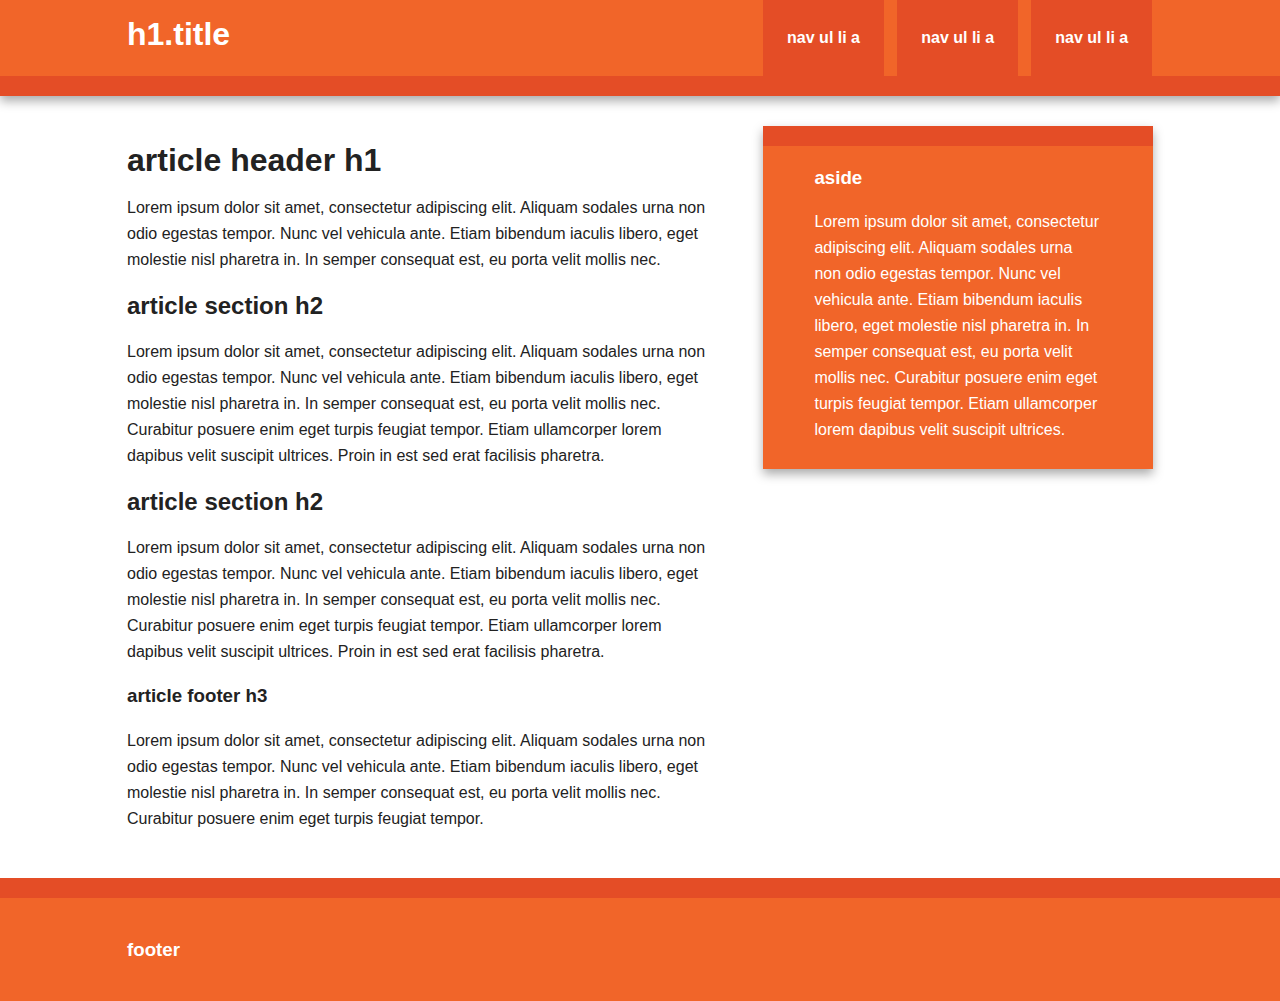
<file: index.html>
<!doctype html>
<!--[if lt IE 7]>      <html class="no-js lt-ie9 lt-ie8 lt-ie7" lang=""> <![endif]-->
<!--[if IE 7]>         <html class="no-js lt-ie9 lt-ie8" lang=""> <![endif]-->
<!--[if IE 8]>         <html class="no-js lt-ie9" lang=""> <![endif]-->
<!--[if gt IE 8]><!--> <html class="no-js" lang=""> <!--<![endif]-->
    <head>
        <meta charset="utf-8">
        <meta http-equiv="X-UA-Compatible" content="IE=edge,chrome=1">
        <title></title>
        <meta name="description" content="">
        <meta name="viewport" content="width=device-width, initial-scale=1">
        <link rel="apple-touch-icon" href="apple-touch-icon.png">

        <link rel="stylesheet" href="css/normalize.min.css">
        <link rel="stylesheet" href="css/main.css">

        <script src="js/vendor/modernizr-2.8.3-respond-1.4.2.min.js"></script>
    </head>
    <body>
        <!--[if lt IE 8]>
            <p class="browserupgrade">You are using an <strong>outdated</strong> browser. Please <a href="http://browsehappy.com/">upgrade your browser</a> to improve your experience.</p>
        <![endif]-->

        <div class="header-container">
            <header class="wrapper clearfix">
                <h1 class="title">h1.title</h1>
                <nav>
                    <ul>
                        <li><a href="#">nav ul li a</a></li>
                        <li><a href="#">nav ul li a</a></li>
                        <li><a href="#">nav ul li a</a></li>
                    </ul>
                </nav>
            </header>
        </div>

        <div class="main-container">
            <div class="main wrapper clearfix">

                <article>
                    <header>
                        <h1>article header h1</h1>
                        <p>Lorem ipsum dolor sit amet, consectetur adipiscing elit. Aliquam sodales urna non odio egestas tempor. Nunc vel vehicula ante. Etiam bibendum iaculis libero, eget molestie nisl pharetra in. In semper consequat est, eu porta velit mollis nec.</p>
                    </header>
                    <section>
                        <h2>article section h2</h2>
                        <p>Lorem ipsum dolor sit amet, consectetur adipiscing elit. Aliquam sodales urna non odio egestas tempor. Nunc vel vehicula ante. Etiam bibendum iaculis libero, eget molestie nisl pharetra in. In semper consequat est, eu porta velit mollis nec. Curabitur posuere enim eget turpis feugiat tempor. Etiam ullamcorper lorem dapibus velit suscipit ultrices. Proin in est sed erat facilisis pharetra.</p>
                    </section>
                    <section>
                        <h2>article section h2</h2>
                        <p>Lorem ipsum dolor sit amet, consectetur adipiscing elit. Aliquam sodales urna non odio egestas tempor. Nunc vel vehicula ante. Etiam bibendum iaculis libero, eget molestie nisl pharetra in. In semper consequat est, eu porta velit mollis nec. Curabitur posuere enim eget turpis feugiat tempor. Etiam ullamcorper lorem dapibus velit suscipit ultrices. Proin in est sed erat facilisis pharetra.</p>
                    </section>
                    <footer>
                        <h3>article footer h3</h3>
                        <p>Lorem ipsum dolor sit amet, consectetur adipiscing elit. Aliquam sodales urna non odio egestas tempor. Nunc vel vehicula ante. Etiam bibendum iaculis libero, eget molestie nisl pharetra in. In semper consequat est, eu porta velit mollis nec. Curabitur posuere enim eget turpis feugiat tempor.</p>
                    </footer>
                </article>

                <aside>
                    <h3>aside</h3>
                    <p>Lorem ipsum dolor sit amet, consectetur adipiscing elit. Aliquam sodales urna non odio egestas tempor. Nunc vel vehicula ante. Etiam bibendum iaculis libero, eget molestie nisl pharetra in. In semper consequat est, eu porta velit mollis nec. Curabitur posuere enim eget turpis feugiat tempor. Etiam ullamcorper lorem dapibus velit suscipit ultrices.</p>
                </aside>

            </div> <!-- #main -->
        </div> <!-- #main-container -->

        <div class="footer-container">
            <footer class="wrapper">
                <h3>footer</h3>
            </footer>
        </div>

        <script src="js/main.js"></script>

        <!-- Google Analytics: change UA-XXXXX-X to be your site's ID. -->
        <script>
            (function(b,o,i,l,e,r){b.GoogleAnalyticsObject=l;b[l]||(b[l]=
            function(){(b[l].q=b[l].q||[]).push(arguments)});b[l].l=+new Date;
            e=o.createElement(i);r=o.getElementsByTagName(i)[0];
            e.src='//www.google-analytics.com/analytics.js';
            r.parentNode.insertBefore(e,r)}(window,document,'script','ga'));
            ga('create','UA-XXXXX-X','auto');ga('send','pageview');
        </script>
    </body>
</html>
</file>
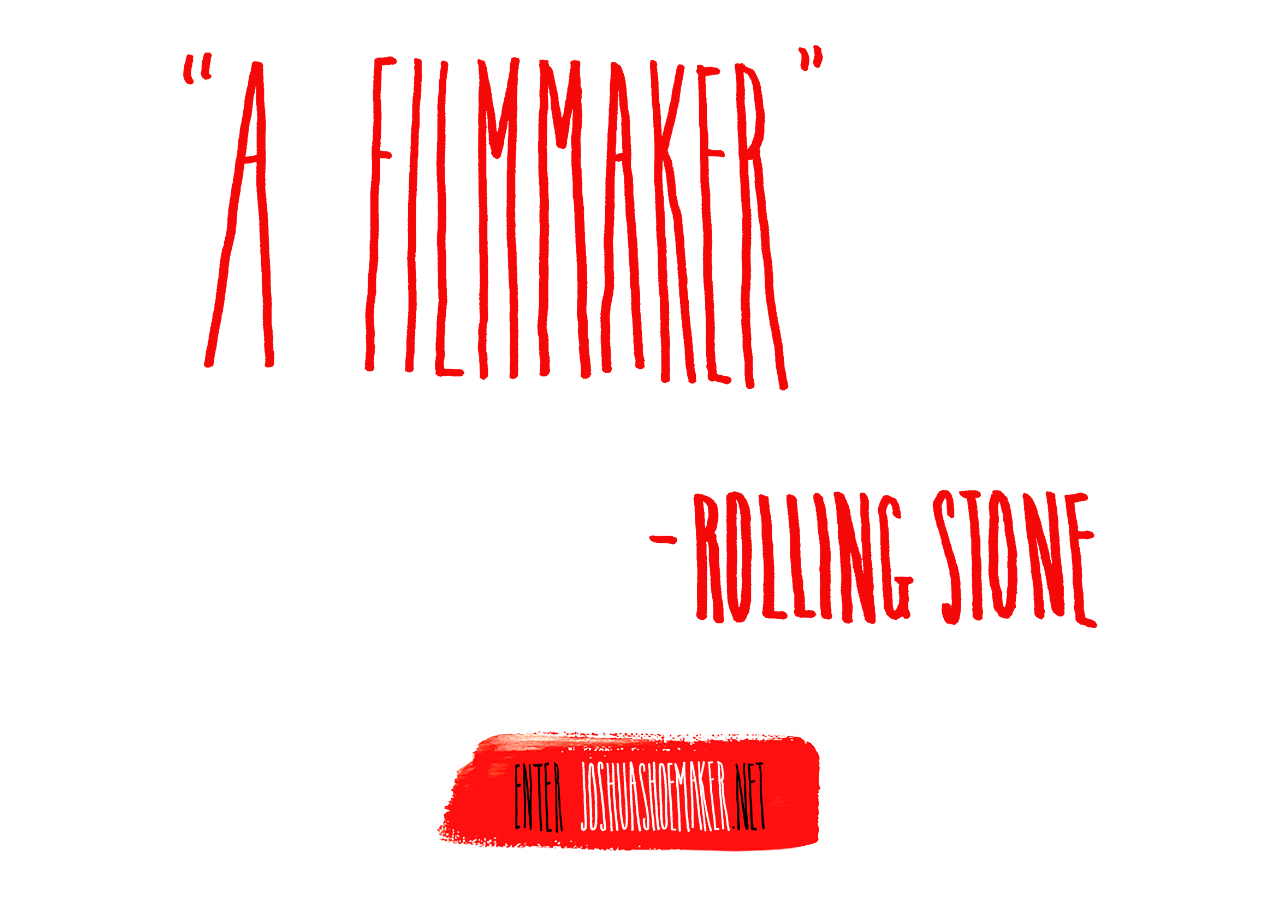
<file: joshua.shoemaker/index.html>
<!DOCTYPE html>
<html>
<head>
    <meta charset="utf-8">
    <meta http-equiv="x-ua-compatible" content="ie=edge">
	<title>Joshua Shoemaker</title>
    <meta name="description" content="">
    <meta name="viewport" content="width=device-width, initial-scale=1">        <link rel="stylesheet" type="text/css" href="assets/splash.css">

</head>
<body >
<a href="./home.html"><img src="./img/filmmaker.png" class="ri" /></a>
</body>
</html>
</file>
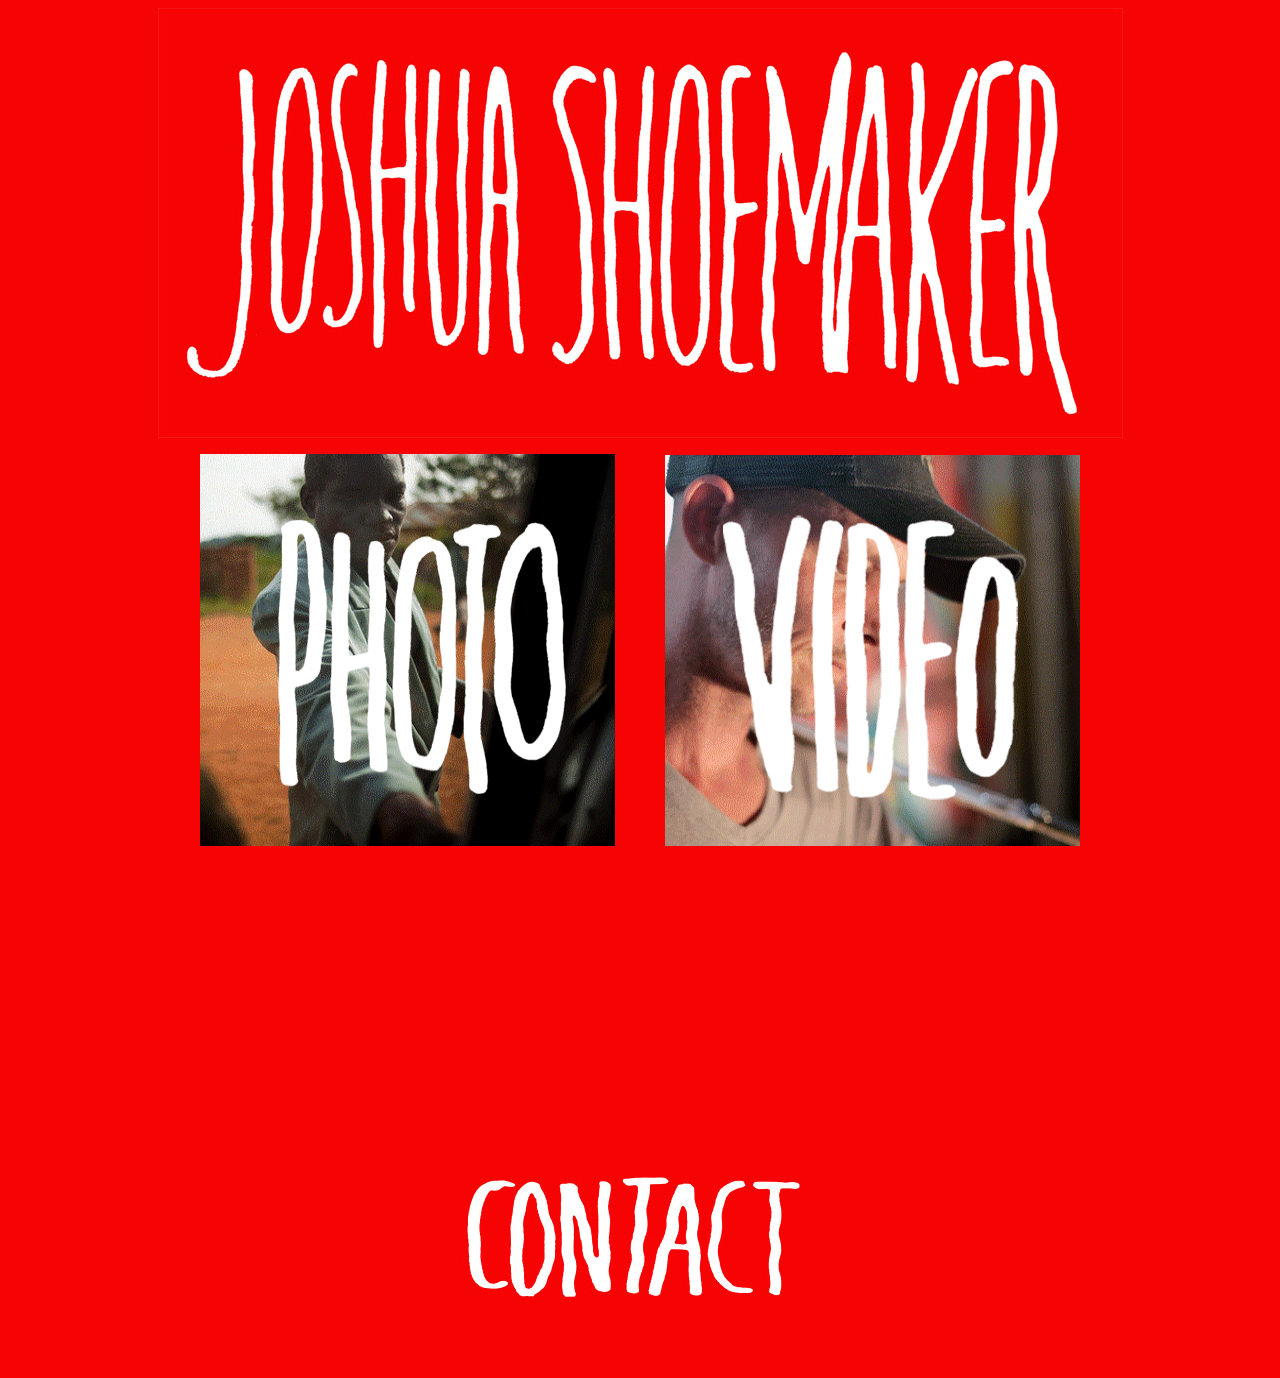
<file: Old/index.html>
<html>
<head>
<title>Joshua Shoemaker</title>
</head>
<body bgcolor="#f60404">
<p align="center"><img src="images/logof60404.jpg" alt="Joshua Shoemaker" width="965" height="430" /></p>
<table border="0" align="center" cellpadding="0" cellspacing="0" width="880">
  <tr>
<td width="415" align="left"><a href="mailto:joshua@joshuashoemaker.net" border="0" target="_blank"><img src="images/photo.gif" width="415" height="392" border="0"></a></td>
<td width="50"></td>
<td width="415" align="right"><a href="http://www.youtube.com/user/joshuashoemakerfilms/videos" border="0" target="_blank"><img src="images/video.gif" width="415" height="392" border="0"></a></td></tr>
<tr><td height="50" colspan="3"></td>
</tr>
  <tr>
<td width="415" align="left"><iframe width="415" height="233" src="http://www.youtube.com/embed/LD_Z6klcI5Y" frameborder="0" allowfullscreen></iframe></td>
<td width="50"></td>
<td width="415" align="right"><iframe width="415" height="233" src="http://www.youtube.com/embed/KOQLbGICLJI" frameborder="0" allowfullscreen></iframe></td></tr>
<tr><td height="25" colspan="3"></td>
</tr>
<tr><td height="35" colspan="3"><p align="center"><a href="mailto:joshua@joshuashoemaker.net" target="_blank"><img src="images/conactf60404.jpg" width="421" height="174" /></a></p>
</td>
</tr>

</table>


<p>&nbsp;</p>
</body>
<script type="text/javascript">

  var _gaq = _gaq || [];
  _gaq.push(['_setAccount', 'UA-34407821-1']);
  _gaq.push(['_trackPageview']);

  (function() {
    var ga = document.createElement('script'); ga.type = 'text/javascript'; ga.async = true;
    ga.src = ('https:' == document.location.protocol ? 'https://ssl' : 'http://www') + '.google-analytics.com/ga.js';
    var s = document.getElementsByTagName('script')[0]; s.parentNode.insertBefore(ga, s);
  })();

</script>
</html>
</file>
<file: css/main.css>
/*! HTML5 Boilerplate v5.0 | MIT License | http://h5bp.com/ */

html {
    color: #222;
    font-size: 1em;
    line-height: 1.4;
}

::-moz-selection {
    background: #b3d4fc;
    text-shadow: none;
}

::selection {
    background: #b3d4fc;
    text-shadow: none;
}

hr {
    display: block;
    height: 1px;
    border: 0;
    border-top: 1px solid #ccc;
    margin: 1em 0;
    padding: 0;
}

audio,
canvas,
iframe,
img,
svg,
video {
    vertical-align: middle;
}

fieldset {
    border: 0;
    margin: 0;
    padding: 0;
}

textarea {
    resize: vertical;
}

.browserupgrade {
    margin: 0.2em 0;
    background: #ccc;
    color: #000;
    padding: 0.2em 0;
}


/* ===== Initializr Styles ==================================================
   Author: Jonathan Verrecchia - verekia.com/initializr/responsive-template
   ========================================================================== */

body {
    font: 16px/26px Helvetica, Helvetica Neue, Arial;
}

.wrapper {
    width: 90%;
    margin: 0 5%;
}

/* ===================
    ALL: Orange Theme
   =================== */

.header-container {
    border-bottom: 20px solid #e44d26;
}

.footer-container,
.main aside {
    border-top: 20px solid #e44d26;
}

.header-container,
.footer-container,
.main aside {
    background: #f16529;
}

.title {
    color: white;
}

/* ==============
    MOBILE: Menu
   ============== */

nav ul {
    margin: 0;
    padding: 0;
    list-style-type: none;
}

nav a {
    display: block;
    margin-bottom: 10px;
    padding: 15px 0;

    text-align: center;
    text-decoration: none;
    font-weight: bold;

    color: white;
    background: #e44d26;
}

nav a:hover,
nav a:visited {
    color: white;
}

nav a:hover {
    text-decoration: underline;
}

/* ==============
    MOBILE: Main
   ============== */

.main {
    padding: 30px 0;
}

.main article h1 {
    font-size: 2em;
}

.main aside {
    color: white;
    padding: 0px 5% 10px;
}

.footer-container footer {
    color: white;
    padding: 20px 0;
}

/* ===============
    ALL: IE Fixes
   =============== */

.ie7 .title {
    padding-top: 20px;
}

/* ==========================================================================
   Author's custom styles
   ========================================================================== */















/* ==========================================================================
   Media Queries
   ========================================================================== */

@media only screen and (min-width: 480px) {

/* ====================
    INTERMEDIATE: Menu
   ==================== */

    nav a {
        float: left;
        width: 27%;
        margin: 0 1.7%;
        padding: 25px 2%;
        margin-bottom: 0;
    }

    nav li:first-child a {
        margin-left: 0;
    }

    nav li:last-child a {
        margin-right: 0;
    }

/* ========================
    INTERMEDIATE: IE Fixes
   ======================== */

    nav ul li {
        display: inline;
    }

    .oldie nav a {
        margin: 0 0.7%;
    }
}

@media only screen and (min-width: 768px) {

/* ====================
    WIDE: CSS3 Effects
   ==================== */

    .header-container,
    .main aside {
        -webkit-box-shadow: 0 5px 10px #aaa;
           -moz-box-shadow: 0 5px 10px #aaa;
                box-shadow: 0 5px 10px #aaa;
    }

/* ============
    WIDE: Menu
   ============ */

    .title {
        float: left;
    }

    nav {
        float: right;
        width: 38%;
    }

/* ============
    WIDE: Main
   ============ */

    .main article {
        float: left;
        width: 57%;
    }

    .main aside {
        float: right;
        width: 28%;
    }
}

@media only screen and (min-width: 1140px) {

/* ===============
    Maximal Width
   =============== */

    .wrapper {
        width: 1026px; /* 1140px - 10% for margins */
        margin: 0 auto;
    }
}

/* ==========================================================================
   Helper classes
   ========================================================================== */

.hidden {
    display: none !important;
    visibility: hidden;
}

.visuallyhidden {
    border: 0;
    clip: rect(0 0 0 0);
    height: 1px;
    margin: -1px;
    overflow: hidden;
    padding: 0;
    position: absolute;
    width: 1px;
}

.visuallyhidden.focusable:active,
.visuallyhidden.focusable:focus {
    clip: auto;
    height: auto;
    margin: 0;
    overflow: visible;
    position: static;
    width: auto;
}

.invisible {
    visibility: hidden;
}

.clearfix:before,
.clearfix:after {
    content: " ";
    display: table;
}

.clearfix:after {
    clear: both;
}

.clearfix {
    *zoom: 1;
}

/* ==========================================================================
   Print styles
   ========================================================================== */

@media print {
    *,
    *:before,
    *:after {
        background: transparent !important;
        color: #000 !important;
        box-shadow: none !important;
        text-shadow: none !important;
    }

    a,
    a:visited {
        text-decoration: underline;
    }

    a[href]:after {
        content: " (" attr(href) ")";
    }

    abbr[title]:after {
        content: " (" attr(title) ")";
    }

    a[href^="#"]:after,
    a[href^="javascript:"]:after {
        content: "";
    }

    pre,
    blockquote {
        border: 1px solid #999;
        page-break-inside: avoid;
    }

    thead {
        display: table-header-group;
    }

    tr,
    img {
        page-break-inside: avoid;
    }

    img {
        max-width: 100% !important;
    }

    p,
    h2,
    h3 {
        orphans: 3;
        widows: 3;
    }

    h2,
    h3 {
        page-break-after: avoid;
    }
}
</file>
<file: joshua.shoemaker/assets/splash.css>
body
{
  font-family: sans-serif;
  font-size: 100%;
  margin: 10px;
  color: #fff;
  background-color: #fff;
}

a { color: #fff; }

img.ri
{
  position: absolute;
  max-width: 80%;
  top: 10%;
  left: 10%;
}

img.ri:empty
{
  top: 50%;
  left: 50%;
  -webkit-transform: translate(-50%, -50%);
  -moz-transform: translate(-50%, -50%);
  -ms-transform: translate(-50%, -50%);
  -o-transform: translate(-50%, -50%);
  transform: translate(-50%, -50%);
}

@media screen and (orientation: portrait) {
  img.ri {
      max-width: 90%;
  }
}

@media screen and (orientation: landscape) {
  img.ri {
      max-height: 90%;
  }
}
</file>
